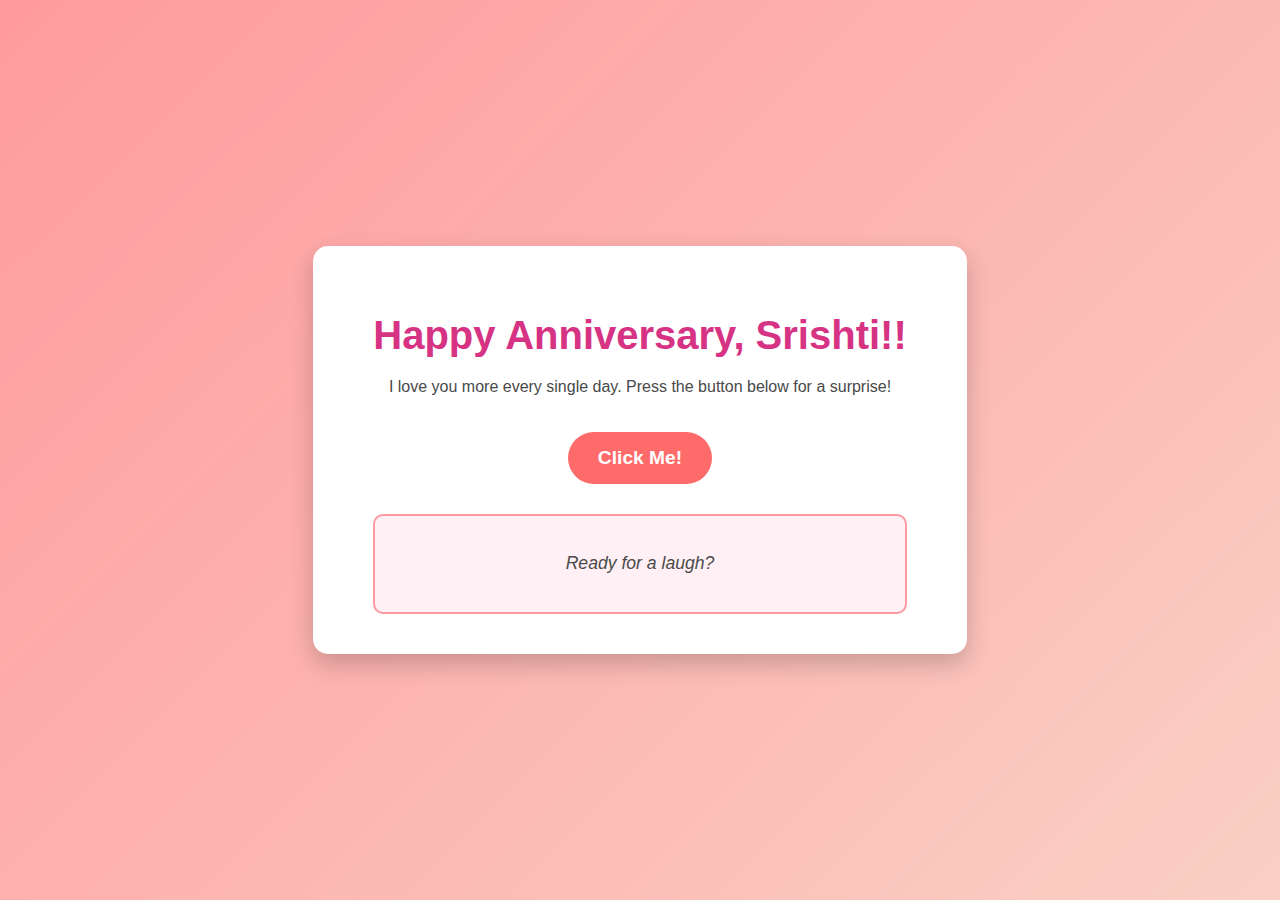
<file: index.html>
<!DOCTYPE html>
<html lang="en">
<head>
    <meta charset="UTF-8">
    <meta name="viewport" content="width=device-width, initial-scale=1.0">
    <title>Happy Anniversary! ❤️</title>
    <link rel="stylesheet" href="style.css">
</head>
<body>
    <div class="container">
        <h1>Happy Anniversary, Srishti!!</h1>
        <p>I love you more every single day. Press the button below for a surprise!</p>

        <button id="anniversaryButton">Click Me!</button>

        <div id="jokeBox">
            <p id="jokeText">Ready for a laugh?</p>
        </div>
    </div>

    <script src="script.js"></script>
</body>
</html>
</file>
<file: style.css>
body {
    font-family: 'Arial', sans-serif;
    background: linear-gradient(135deg, #ff9a9e 0%, #fad0c4 100%); /* Soft gradient background */
    color: #4a4a4a;
    display: flex;
    justify-content: center;
    align-items: center;
    min-height: 100vh;
    margin: 0;
    text-align: center;
}

.container {
    background-color: white;
    padding: 40px 60px;
    border-radius: 15px;
    box-shadow: 0 10px 25px rgba(0, 0, 0, 0.2);
    max-width: 90%;
}

h1 {
    color: #d63384; /* Deep pink/red for celebration */
    font-size: 2.5em;
    margin-bottom: 20px;
}

#anniversaryButton {
    background-color: #ff6b6b; /* Bright, attractive color */
    color: white;
    border: none;
    padding: 15px 30px;
    font-size: 1.2em;
    font-weight: bold;
    border-radius: 50px;
    cursor: pointer;
    margin-top: 20px;
    transition: background-color 0.3s ease, transform 0.1s ease;
}

#anniversaryButton:hover {
    background-color: #e63946;
}

#anniversaryButton:active {
    transform: scale(0.98); /* Little press effect */
}

#jokeBox {
    margin-top: 30px;
    padding: 20px;
    border: 2px solid #ff9a9e;
    border-radius: 10px;
    background-color: #fff0f5; /* Very light pink background */
}

#jokeText {
    font-style: italic;
    font-size: 1.1em;
}
</file>
